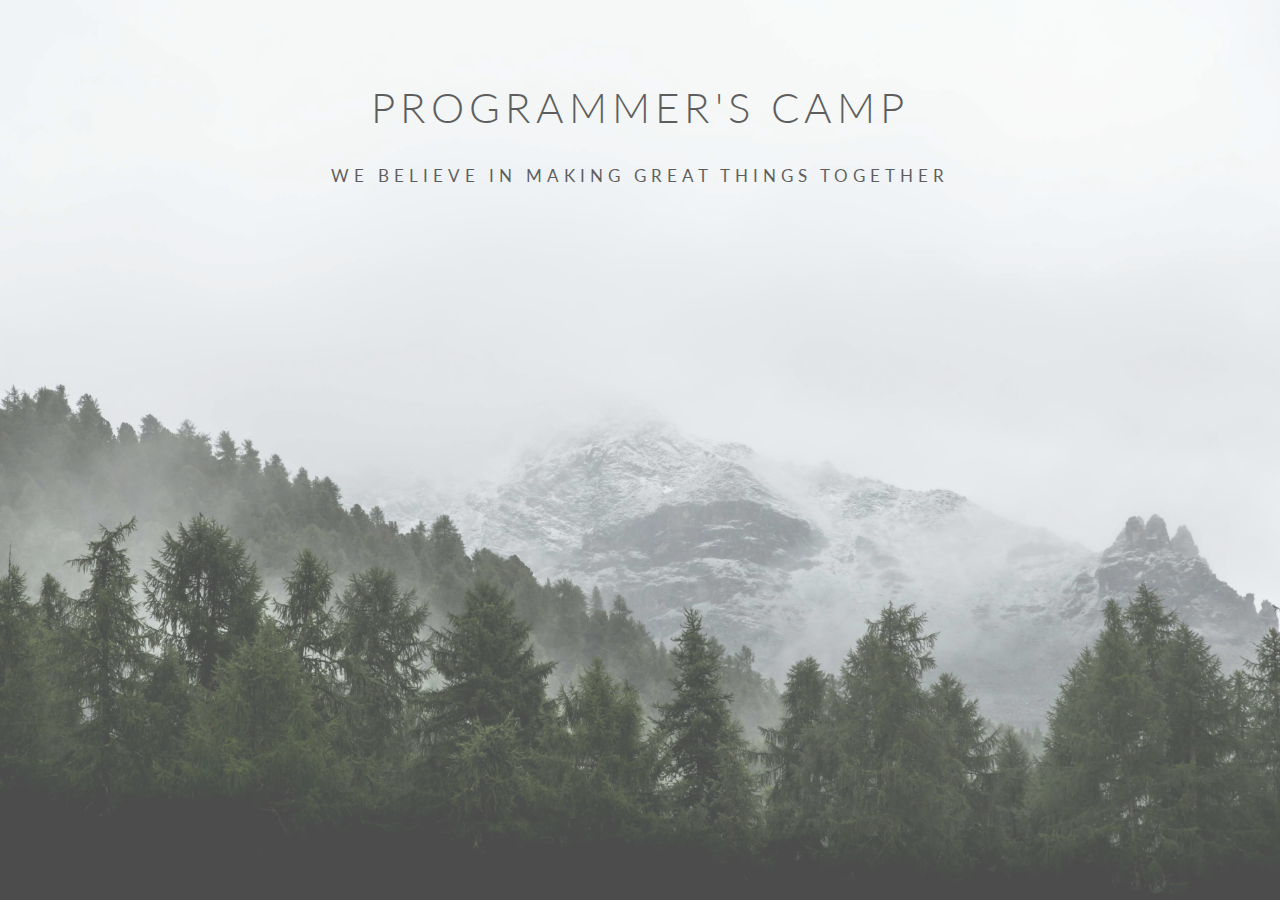
<file: index.html>
<!DOCTYPE html>
<html>
  <head>
    <meta name="viewport" content="width=device-width, initial-scale=1.0">
    <link rel="stylesheet" href="https://maxcdn.bootstrapcdn.com/bootstrap/3.3.7/css/bootstrap.min.css">
    <link href="https://fonts.googleapis.com/css?family=Lato:300,400" rel="stylesheet">
    <link rel="stylesheet" href="public/styles/style.css">
  </head>
  <body>
    <div class="bg">
      <div class="container-fluid">
        <div class="row text-center">
          <h1>Programmer's Camp</h1>
          <p> We believe in making great things together</p>
        </div>
      </div>
    </div>
  </body>
</html>
</file>
<file: public/styles/style.css>
html, body {
  height: 100%;
  font-family: 'Lato', sans-serif;
  color: #1a1a1a;
  overflow: hidden;
}

h1 {
  font-weight: 300;
  text-transform: uppercase;
}

.bg {
  background-image: url("/public/images/bg.jpg");
  height: 100%;
  letter-spacing: 5px;
  opacity: 0.7;
  background-position: bottom;
  background-repeat: no-repeat;
  background-size: cover;
  background-attachment: fixed;
}

.bg h1 {
  font-size: 3em;
  margin-top: 2em;
  margin-bottom: 0.8em;
}

.bg p {
  text-transform: uppercase;
  font-size: 1.2em;
}

@media only screen and (max-width: 413px) {
  .bg h1 {
    font-size: 2.4em;
  }

  .bg p {
    font-size: 1em;
  }
}
</file>
